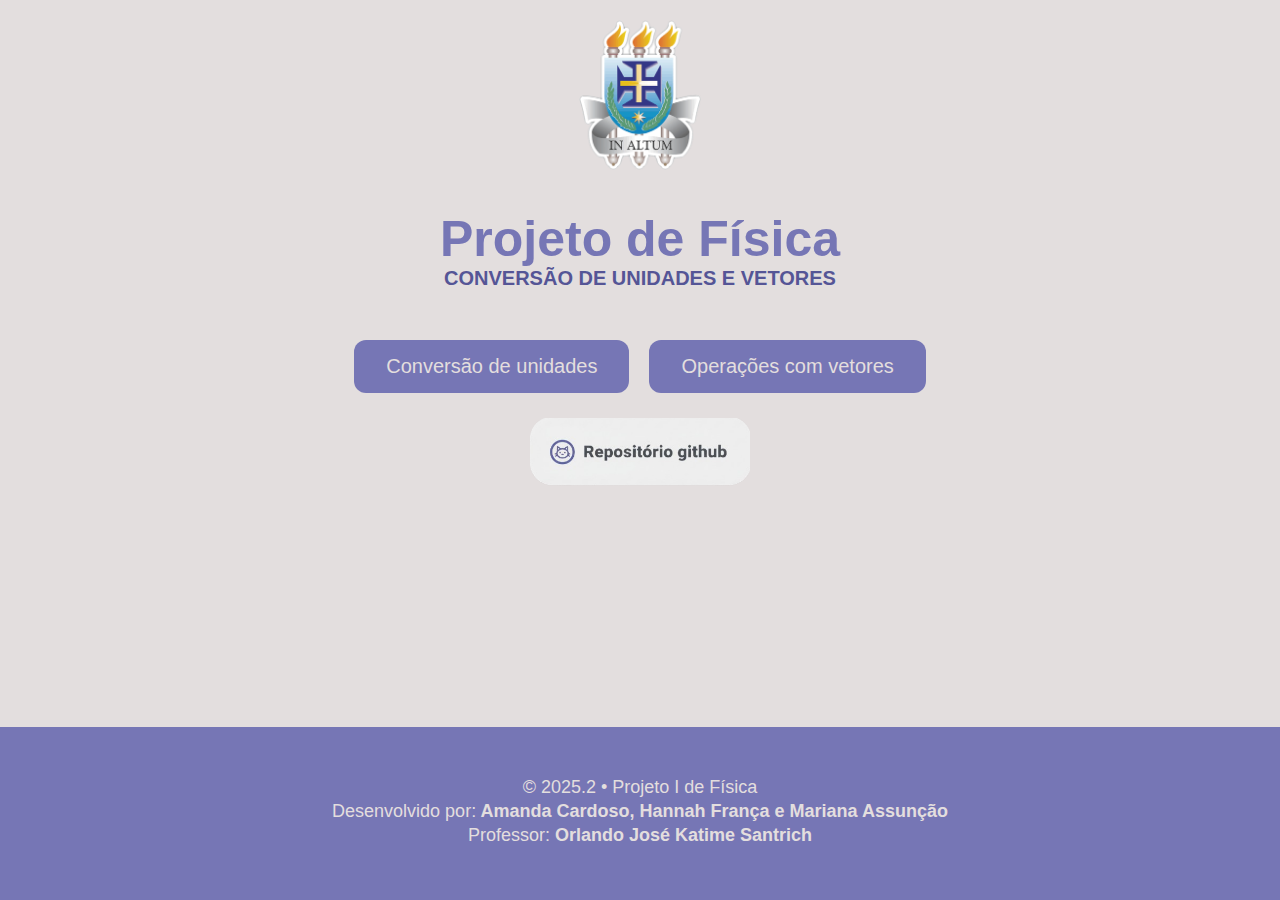
<file: proj_fisica-web/index.html>
<!DOCTYPE html>
<html lang="pt-br">
<head>
  <meta charset="utf-8" />
  <meta name="viewport" content="width=device-width,initial-scale=1" />
  <title>Conversões e vetores</title>

  <!-- CSS -->
  <link rel="stylesheet" href="style.css" />

  <!-- PyScript -->
  <link rel="stylesheet" href="https://pyscript.net/releases/2025.8.1/core.css" />
  <script type="module" src="https://pyscript.net/releases/2025.8.1/core.js"></script>
</head>

<body>
    <div class="logo">
      <img src="imagens/brasao-uesc.png" alt="Logo uesc" height="150px" />
    </div>
    <h1>Projeto de Física</h1>
    <h3 class="subtitulos">CONVERSÃO DE UNIDADES E VETORES</h3>

    <div class="conjunto_botoes">
    <a href="conversao.html"><button class="botao">Conversão de unidades</button></a>
    <a href="vetores.html"><button class=" botao">Operações com vetores</button></a>
    </div>
    <div class="botaogithub-div">
      <a href="https://github.com/4mandaCardoso/FISICA_projetoPython1"target="_blank">
  <img src="imagens/botao.png" alt="repositorio do GitHub" class="icone-github"  />
</a>
</div>


</body>
<footer class="rodape">
  <div class="creditos">
  <p>ㅤㅤㅤㅤㅤㅤ© 2025.2 • Projeto I de Física<br>
    ㅤㅤㅤㅤㅤㅤDesenvolvido por:<strong> Amanda Cardoso, Hannah França e Mariana Assunção</strong><br>
  ㅤㅤㅤㅤㅤㅤProfessor: <strong>Orlando José Katime Santrich</strong></p>
  </div>
</footer>
</html>
</file>
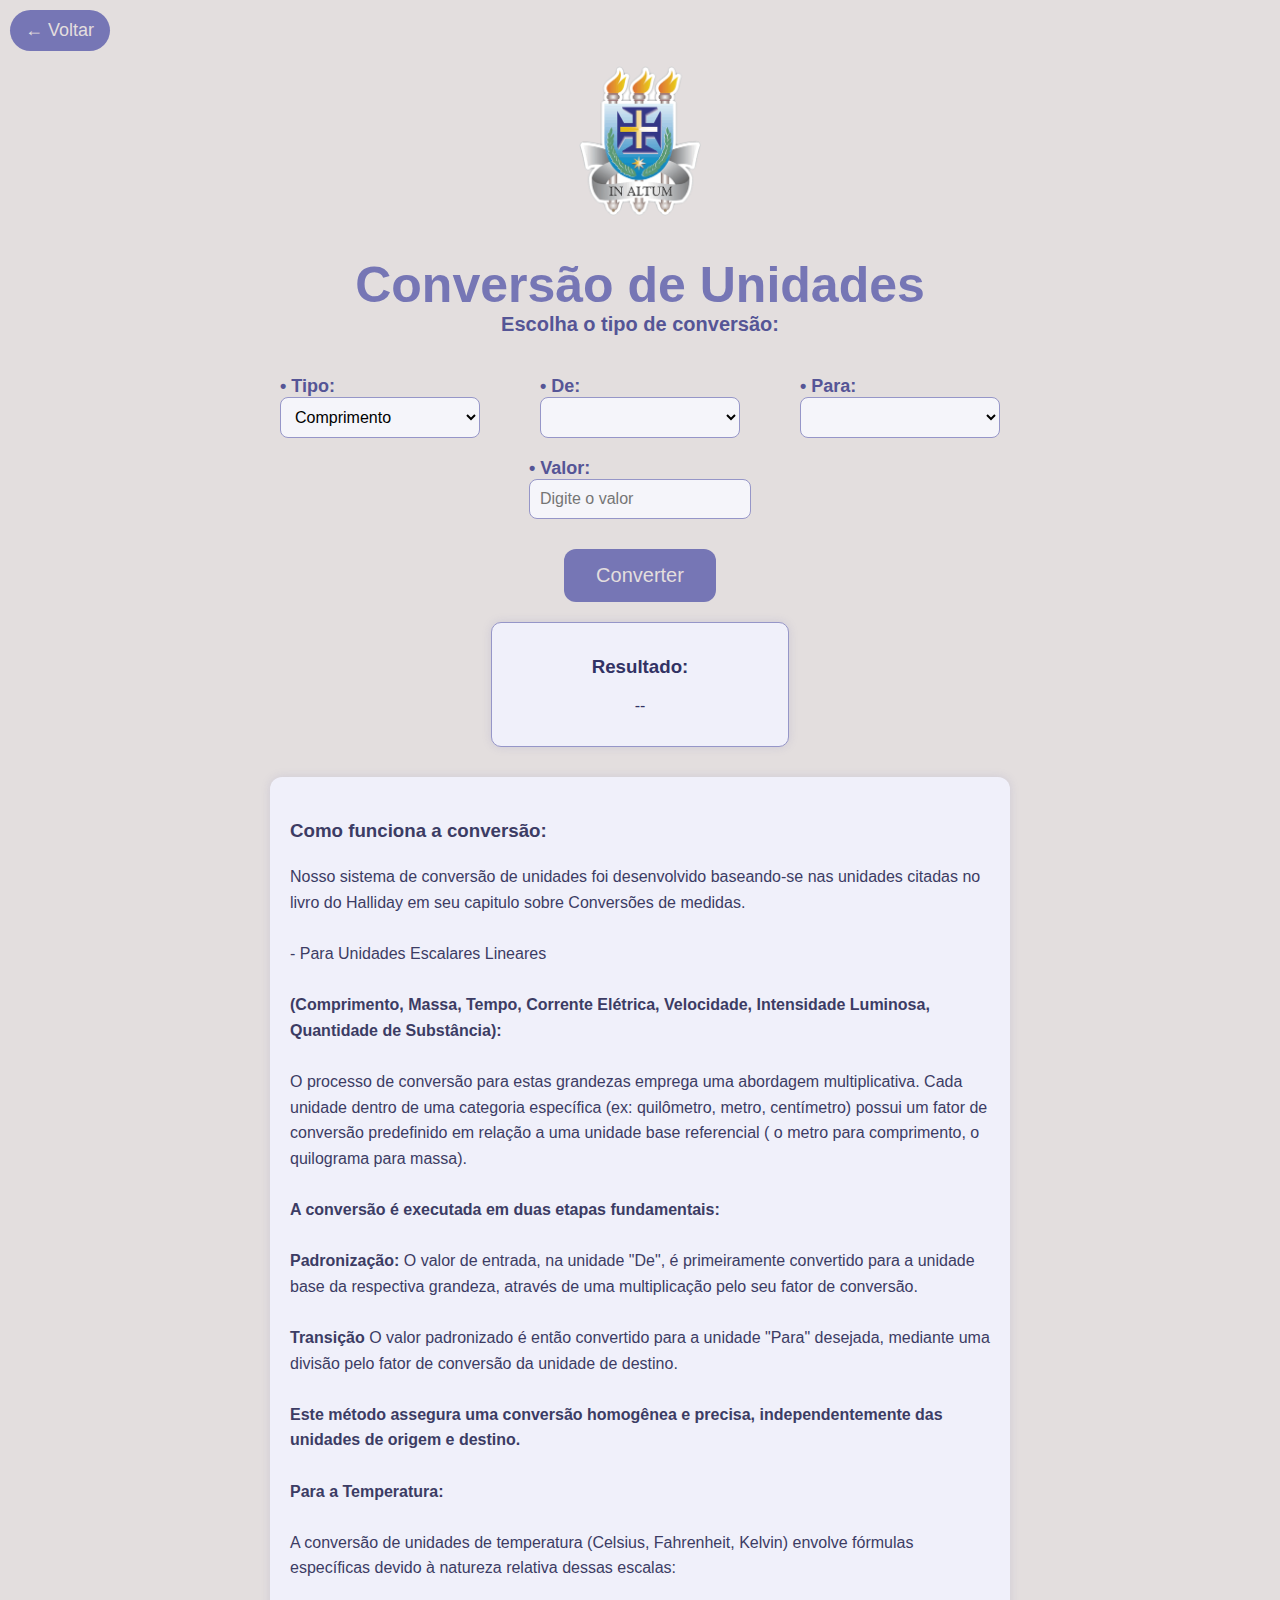
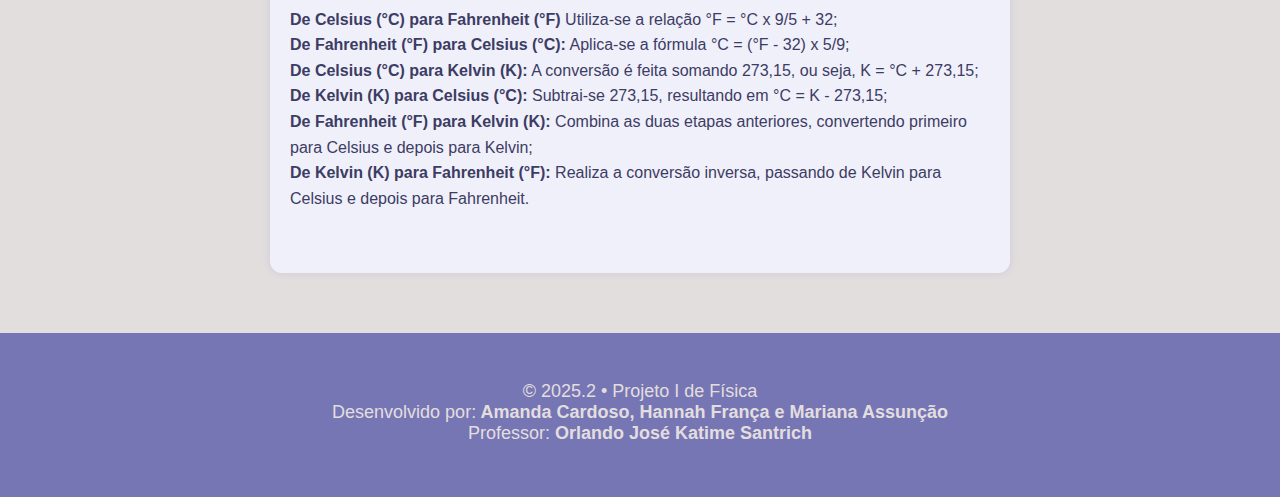
<file: proj_fisica-web/conversao.html>
<!DOCTYPE html>
<html lang="pt-br">
<head>
  <meta charset="UTF-8" />
  <meta name="viewport" content="width=device-width, initial-scale=1.0" />
  <title>Conversão de Unidades</title>
  <link rel="stylesheet" href="style.css" />
  <link rel="stylesheet" href="https://pyscript.net/releases/2025.8.1/core.css" />
  <script type="module" src="https://pyscript.net/releases/2025.8.1/core.js"></script>

</head>
<body>
  <a href="index.html" class="botao-voltar">← Voltar</a>

  <div class="logo">
    <img src="imagens/brasao-uesc.png" alt="Logo uesc" height="150px" />
  </div>

  <h1>Conversão de Unidades</h1>
  <h3 class="subtitulos">Escolha o tipo de conversão:</h3>

  <div class="formulario">
    <div class="linha-formulario">
      <div class="campo">
        <label for="tipo"><strong> • Tipo:</strong></label>
        <select id="tipo">
          <option value="Comprimento">Comprimento</option>
          <option value="Massa">Massa</option>
          <option value="Temperatura">Temperatura</option>
          <option value="Tempo">Tempo</option>
          <option value="Corrente Elétrica">Corrente Elétrica</option>
          <option value="Intensidade Luminosa">Intensidade Luminosa</option>
          <option value="Quantidade de Substância">Quantidade de Substância</option>
          <option value="Velocidade">Velocidade</option>
        </select>
      </div>
      <br>
      <div class="campo">
        <label for="unidade-de"><strong>• De:</strong></label>
        <select id="unidade-de"></select>
      </div>
      <br>
      <div class="campo">
        <label for="unidade-para"><strong>• Para:</strong></label>
        <select id="unidade-para"></select>
      </div>
    </div>

    <div class="campo">
      <label for="valor"><strong>• Valor:</strong></label>
      <input type="number" id="valor" placeholder="Digite o valor" />
    </div>

    <button id="botao-converter" class="botao">Converter</button>
  </div>

  <div class="resultado">
    <h3>Resultado:</h3>
    <p id="resultado-texto">--</p>
  </div>

  <div class="descricao">
    <h3>Como funciona a conversão:</h3>
    <p>
     Nosso sistema de conversão de unidades foi desenvolvido baseando-se nas unidades citadas no livro do Halliday em seu capitulo sobre Conversões de medidas.<br>
     <br>
      - Para Unidades Escalares Lineares<br>
    <br><strong>(Comprimento, Massa, Tempo, Corrente Elétrica, Velocidade, Intensidade Luminosa, Quantidade de Substância):</strong><br><br>
    O processo de conversão para estas grandezas emprega uma abordagem multiplicativa. Cada unidade dentro de uma categoria específica (ex: quilômetro, metro, centímetro) possui um fator de conversão predefinido em relação a uma unidade base referencial ( o metro para comprimento, o quilograma para massa).

    <br><br> <Strong>A conversão é executada em duas etapas fundamentais:</strong><br><br>

    <strong>Padronização: </strong>  O valor de entrada, na unidade "De", é primeiramente convertido para a unidade base da respectiva grandeza, através de uma multiplicação pelo seu fator de conversão.
    <br><br>
    <strong>Transição</strong> O valor padronizado é então convertido para a unidade "Para" desejada, mediante uma divisão pelo fator de conversão da unidade de destino.
    <br><br>
    <strong>Este método assegura uma conversão homogênea e precisa, independentemente das unidades de origem e destino.</strong>
    <br><br>
    <strong>Para a Temperatura:</strong><br><br>
    A conversão de unidades de temperatura (Celsius, Fahrenheit, Kelvin) envolve fórmulas específicas devido à natureza relativa dessas escalas:
    <br><br> 
    <strong> De Celsius (°C) para Fahrenheit (°F)</strong> Utiliza-se a relação °F = °C x 9/5 + 32;<br>
    <strong> De Fahrenheit (°F) para Celsius (°C):</strong> Aplica-se a fórmula °C = (°F - 32) x 5/9;<br>
    <strong> De Celsius (°C) para Kelvin (K):</strong> A conversão é feita somando 273,15, ou seja, K = °C + 273,15;<br>
    <strong> De Kelvin (K) para Celsius (°C):</strong> Subtrai-se 273,15, resultando em °C = K - 273,15;<br>
    <strong> De Fahrenheit (°F) para Kelvin (K):</strong> Combina as duas etapas anteriores, convertendo primeiro para Celsius e depois para Kelvin;<br>
    <strong> De Kelvin (K) para Fahrenheit (°F):</strong> Realiza a conversão inversa, passando de Kelvin para Celsius e depois para Fahrenheit.

    <br><br>
     
    </p>
  </div>
    <!-- script Python -->
   <script type="py" src="Conversao.py"></script>
 <footer class="rodape">
  <div class="creditos">
  <p>© 2025.2 • Projeto I de Física<br>
    Desenvolvido por:<strong> Amanda Cardoso, Hannah França e Mariana Assunção</strong><br>
  Professor: <strong>Orlando José Katime Santrich</strong></p>
  </div>
</footer>
</body>
</html>
</file>
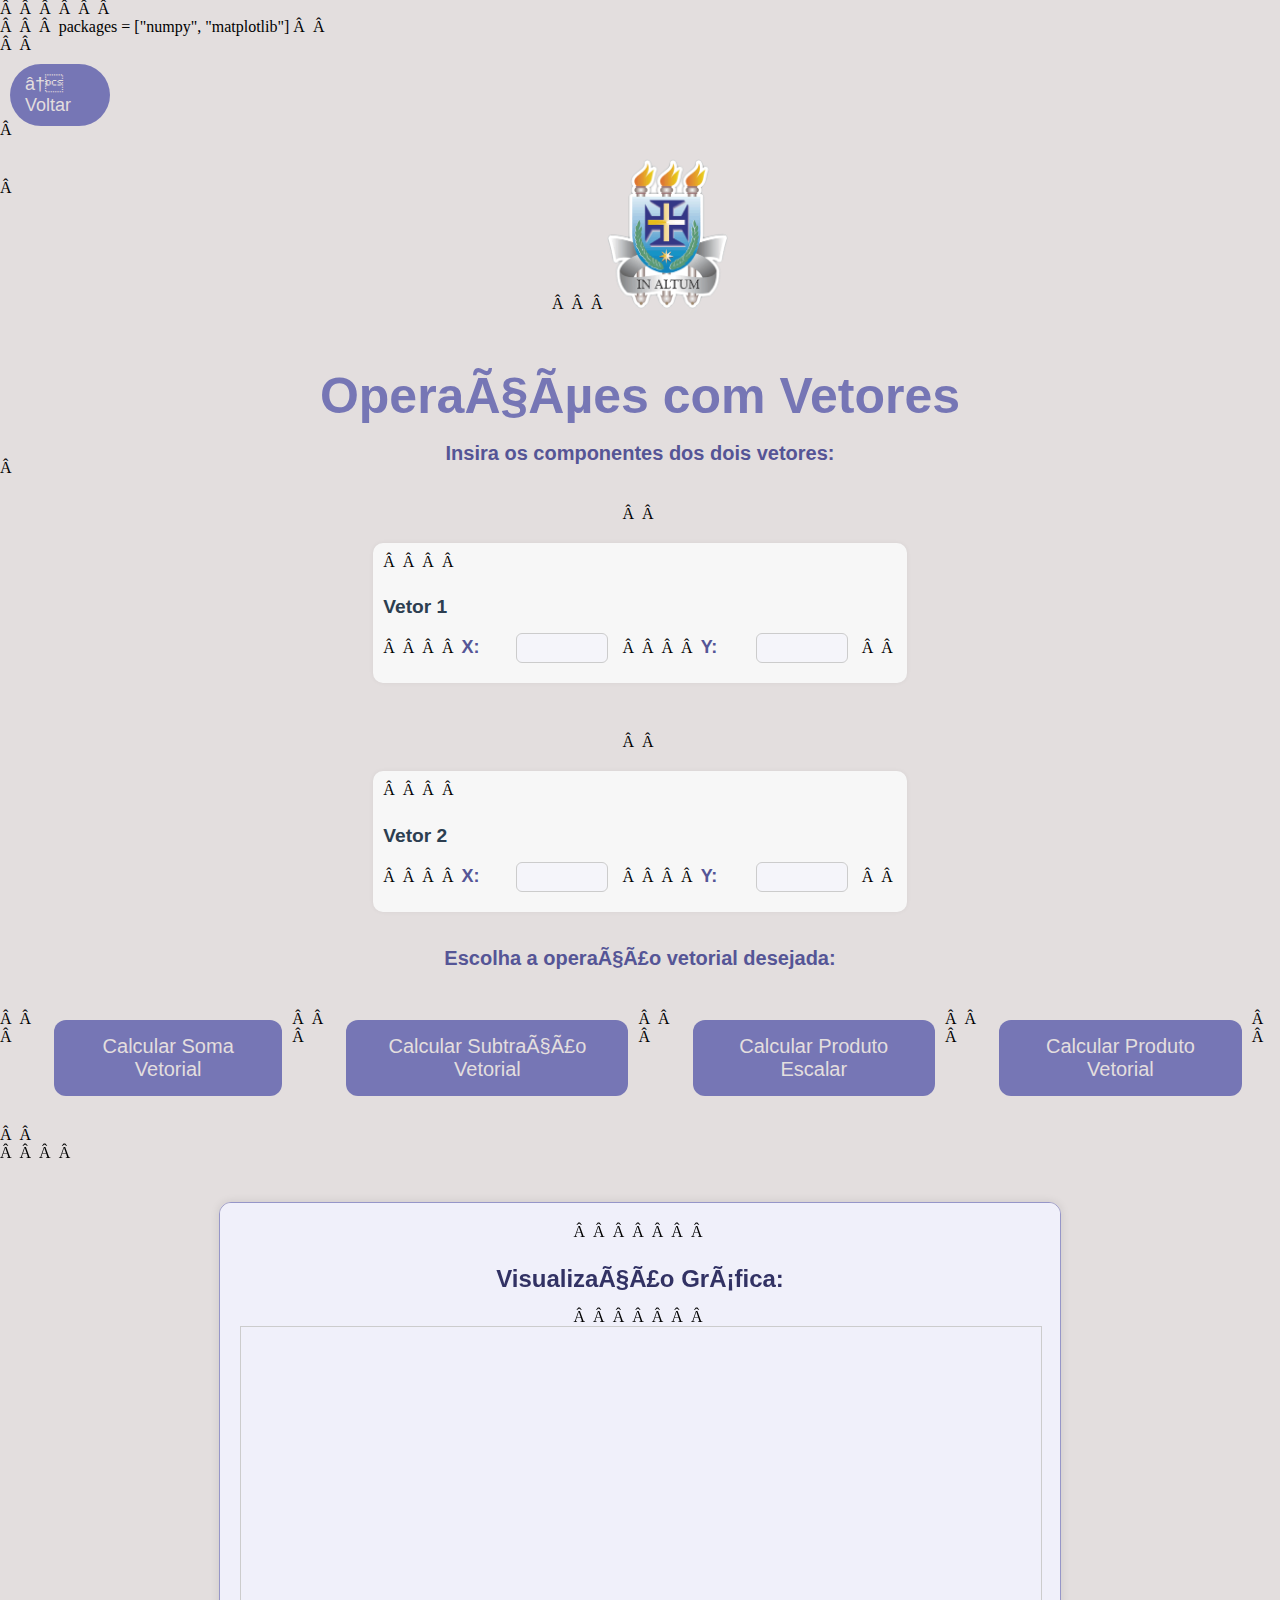
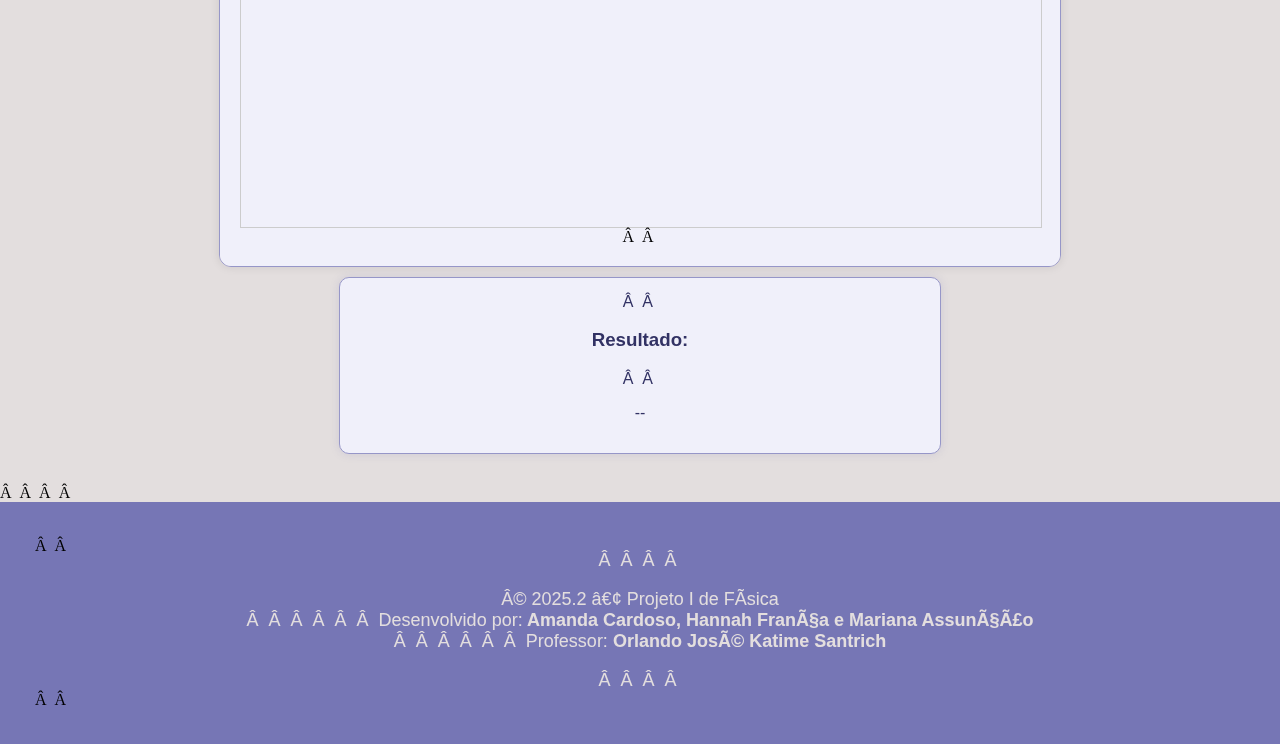
<file: proj_fisica-web/vetores.html>
<!DOCTYPE html>
<html lang="pt-br">
<head>
 <meta charset="UTF="8" />
 <meta name="viewport" content="width=device-width, initial-scale=1.0" />
 <title> Operações com Vetores</title>
 <link rel="stylesheet" href="style.css" />
 <link rel="stylesheet" href="https://pyscript.net/releases/2025.8.1/core.css" />
 <script type="module" src="https://pyscript.net/releases/2025.8.1/core.js"></script>
  <py-config>
      packages = ["numpy", "matplotlib"]
    </py-config>
  </head>

<body>
 <a href="index.html" class="botao-voltar">← Voltar</a>

 <div class="logo">
     <img src="imagens/brasao-uesc.png" alt="Logo uesc" height="150px" />
</div>

 <h1>Operações com Vetores</h1>
 <h3 class="subtitulos">Insira os componentes dos dois vetores:</h3>

<div class="formulario">
    <div class="vetor">
        <h4>Vetor 1</h4>
        <label>X:</label><input type="number" id="vetor-0-x" />
        <label>Y:</label><input type="number" id="vetor-0-y" />
    </div>

    <div class="vetor">
        <h4>Vetor 2</h4>
        <label>X:</label><input type="number" id="vetor-1-x" />
        <label>Y:</label><input type="number" id="vetor-1-y" />
    </div>
</div>

<h3 class="subtitulos">Escolha a operação vetorial desejada:</h3>
<div class="operacoes-vetores">
     <button id="botao-soma" class="botao">Calcular Soma Vetorial</button>
     <button id="botao-subtracao" class="botao">Calcular Subtração Vetorial</button>
     <button id="botao-produto-escalar" class="botao">Calcular Produto Escalar</button>
     <button id="botao-produto-vetorial" class="botao">Calcular Produto Vetorial</button>
    </div>

    <div class="resultados-vetores">
        <div class="grafico">
             <h3>Visualização Gráfica:</h3>
             <div id="grafico" style="width: 100%; height: 500px; border: 1px solid #ccc;"></div>
    </div>

<div class="resultado">
    <h3>Resultado:</h3>
    <p id="resultado-vetores">--</p>
</div>
        <script type="py" src="Vetores.py"> </script> </div>


<footer class="rodape">
    <div class="creditos">
        <p>© 2025.2 • Projeto I de Física<br>
            Desenvolvido por:<strong> Amanda Cardoso, Hannah França e Mariana Assunção</strong><br>
            Professor: <strong>Orlando José Katime Santrich</strong></p>
        </div>
    </footer>
</body>
</html>
</file>
<file: proj_fisica-web/style.css>
/*=======================================*/
/*  PARTE PRINCIPAL DO CSS DO PROJETO */

body{
    background: rgb(227, 222, 222);
    margin: 0;
    display: flex;
    flex-direction: column;
    min-height: 100vh;
    position: relative;
}

h1{
    text-align: center;
    color : rgb(118, 118, 181);
    font-family: 'Segoe UI', Tahoma, Geneva, Verdana, sans-serif;
    font-size: 50px;
    margin-top: 170px;
}
.subtitulos{
    text-align: center;
    color : rgb(85, 85, 150);
    font-family: 'Segoe UI', Tahoma, Geneva, Verdana, sans-serif;
    font-size: 20px;
    margin-top: -35px;
    margin-bottom: 40px;
}
.conjunto_botoes{
      display: flex;
      flex-direction: row; 
      justify-content: center;
      margin-bottom: -50px;
}
.botao {
    background-color: rgb(118, 118, 181);
    cursor: pointer;
    color: rgb(227, 222, 222);
    font-size: 20px;
    padding: 15px 32px;
    margin: 10px;
    border: none;
    border-radius: 12px;
    text-align: center;
    transition: background-color 0.3s ease, transform 0.2s ease;
    font-family: 'Segoe UI', Tahoma, Geneva, Verdana, sans-serif;
}
.botao:hover {
    background-color: rgb(85, 85, 150);
    transform: scale(1.05);
}

.rodape {
  background-color: rgb(118, 118, 181);
  padding: 35px;
  width: 100%;
  margin-top: auto;
  left: 0;
  box-sizing: border-box;
}

.creditos {
  font-family: 'Segoe UI', Tahoma, Geneva, Verdana, sans-serif;
  color: rgb(227, 222, 222);
  font-size: 18px;
  text-align: center;
  margin-top: -5px;
}

.logo {
  display: block;
  margin: 20px auto 0 auto;
  height: 10px;
  margin-bottom: 10px;
}
.botaogithub-div {
    text-align: center;
    margin-top: 65px;
  

}
.icone-github {
  width: 220px; 
  height: auto;
  cursor: pointer;
  transition: transform 0.2s ease;

}
.icone-github:hover {
  transform: scale(1.05);
}

/*=======================================*/
/*BOTÃO DE VOLTA PARA A PÁGINA PRINCIOAL + PARTES ESPECIFICAS */
.botao-voltar {
  display: flex;
  position: auto;
  margin: 10px;
  width: 70px;
  padding: 10px 15px;
  background-color: rgb(118, 118, 181);
  color: rgb(227, 222, 222);
  border-radius: 50px;
  text-decoration: none;
  font-size: 18px;
  font-family: 'Segoe UI', Tahoma, Geneva, Verdana, sans-serif;
  transition: background-color 0.3s ease, transform 0.2s ease;
  margin-bottom: -5px;
}
.botao-voltar:hover {
  background-color: rgb(85, 85, 150);
  transform: scale(1.05);
}


.formulario {
  display: flex;
  flex-direction: column;
  align-items: center;
  gap: 20px;
  margin-bottom: 40px;
}
label {
  color: rgb(85, 85, 150); 
  font-family: 'Segoe UI', Tahoma, Geneva, Verdana, sans-serif;
  font-size: 18px;
}

.linha-formulario {
  display: flex;
  flex-wrap: wrap;
  justify-content: center;
  gap: 30px;
}

.campo {
  display: flex;
  flex-direction: column;
  align-items: flex-start;
}

select, input {
  width: 200px;
  padding: 10px;
  border-radius: 8px;
  border: 1px solid rgb(150, 150, 200);
  background-color: rgb(245, 245, 250);
  font-size: 16px;
  font-family: 'Segoe UI', Tahoma, Geneva, Verdana, sans-serif;
}


.descricao {
  max-width: 700px;
  margin: 0 auto 60px auto;
  padding: 20px;
  background-color: rgb(240, 240, 250);
  border-radius: 12px;
  font-family: 'Segoe UI', Tahoma, Geneva, Verdana, sans-serif;
  color: rgb(60, 60, 100);
  font-size: 16px;
  line-height: 1.6;
  box-shadow: 0 0 10px rgba(118, 118, 181, 0.2);
}

.resultado {
  margin: -30px auto 30px auto;
  padding: 15px 100px;
  background-color: rgb(240, 240, 250);
  border: 1px solid rgb(150, 150, 200);
  border-radius: 10px;
  text-align: center;
  max-width: 400px;
  font-family: 'Segoe UI', Tahoma, Geneva, Verdana, sans-serif;
  color: rgb(50, 50, 100);
  box-shadow: 0 0 10px rgba(118, 118, 181, 0.2);

}  
.resultado strong {
  color: rgb(85, 85, 150);
}

/*=======================================*/
/*Parte dos vetores*/
.grafico {
  max-width: 800px;
  margin: 40px auto;
  padding: 20px;
  background-color: rgb(240, 240, 250);
  border: 1px solid rgb(150, 150, 200);
  border-radius: 12px;
  box-shadow: 0 0 10px rgba(0, 0, 0, 0.1);
  text-align: center;
  overflow: auto;
}

.operacoes-vetores {
    display: flex;
    flex-direction: row; 
    justify-content: center;
    margin-bottom: 20px;
}
.grafico h3 {
  font-size: 1.5rem;
  margin-bottom: 15px;
  font-family: 'Segoe UI', Tahoma, Geneva, Verdana, sans-serif;
  color: rgb(50, 50, 100);
}
.resultado-vetores{
    display: flex;
    flex-direction: row; 
    justify-content: center;
    margin-bottom: -50px;
}
.vetor {
  flex: 1 1 20px;
  background-color: #f7f7f7;
  padding: 10px;
  border-radius: 10px;
  box-shadow: 0 0 5px rgba(0, 0, 0, 0.05);
  margin-bottom:30px;
}

.vetor h4 {
  margin-bottom: 10px;
  font-size: 1.2rem;
  color: #2c3e50;
  font-family: 'Segoe UI', Tahoma, Geneva, Verdana, sans-serif;
}

.vetor label {
  display: inline-block;
  width: 50px;
  font-weight: bold;
  margin-right: 5px;
}

.vetor input {
  width: 80px;
  padding: 5px;
  margin: 5px 10px 10px 0;
  border: 1px solid #ccc;
  border-radius: 6px;
  font-size: 1rem;
}
</file>
